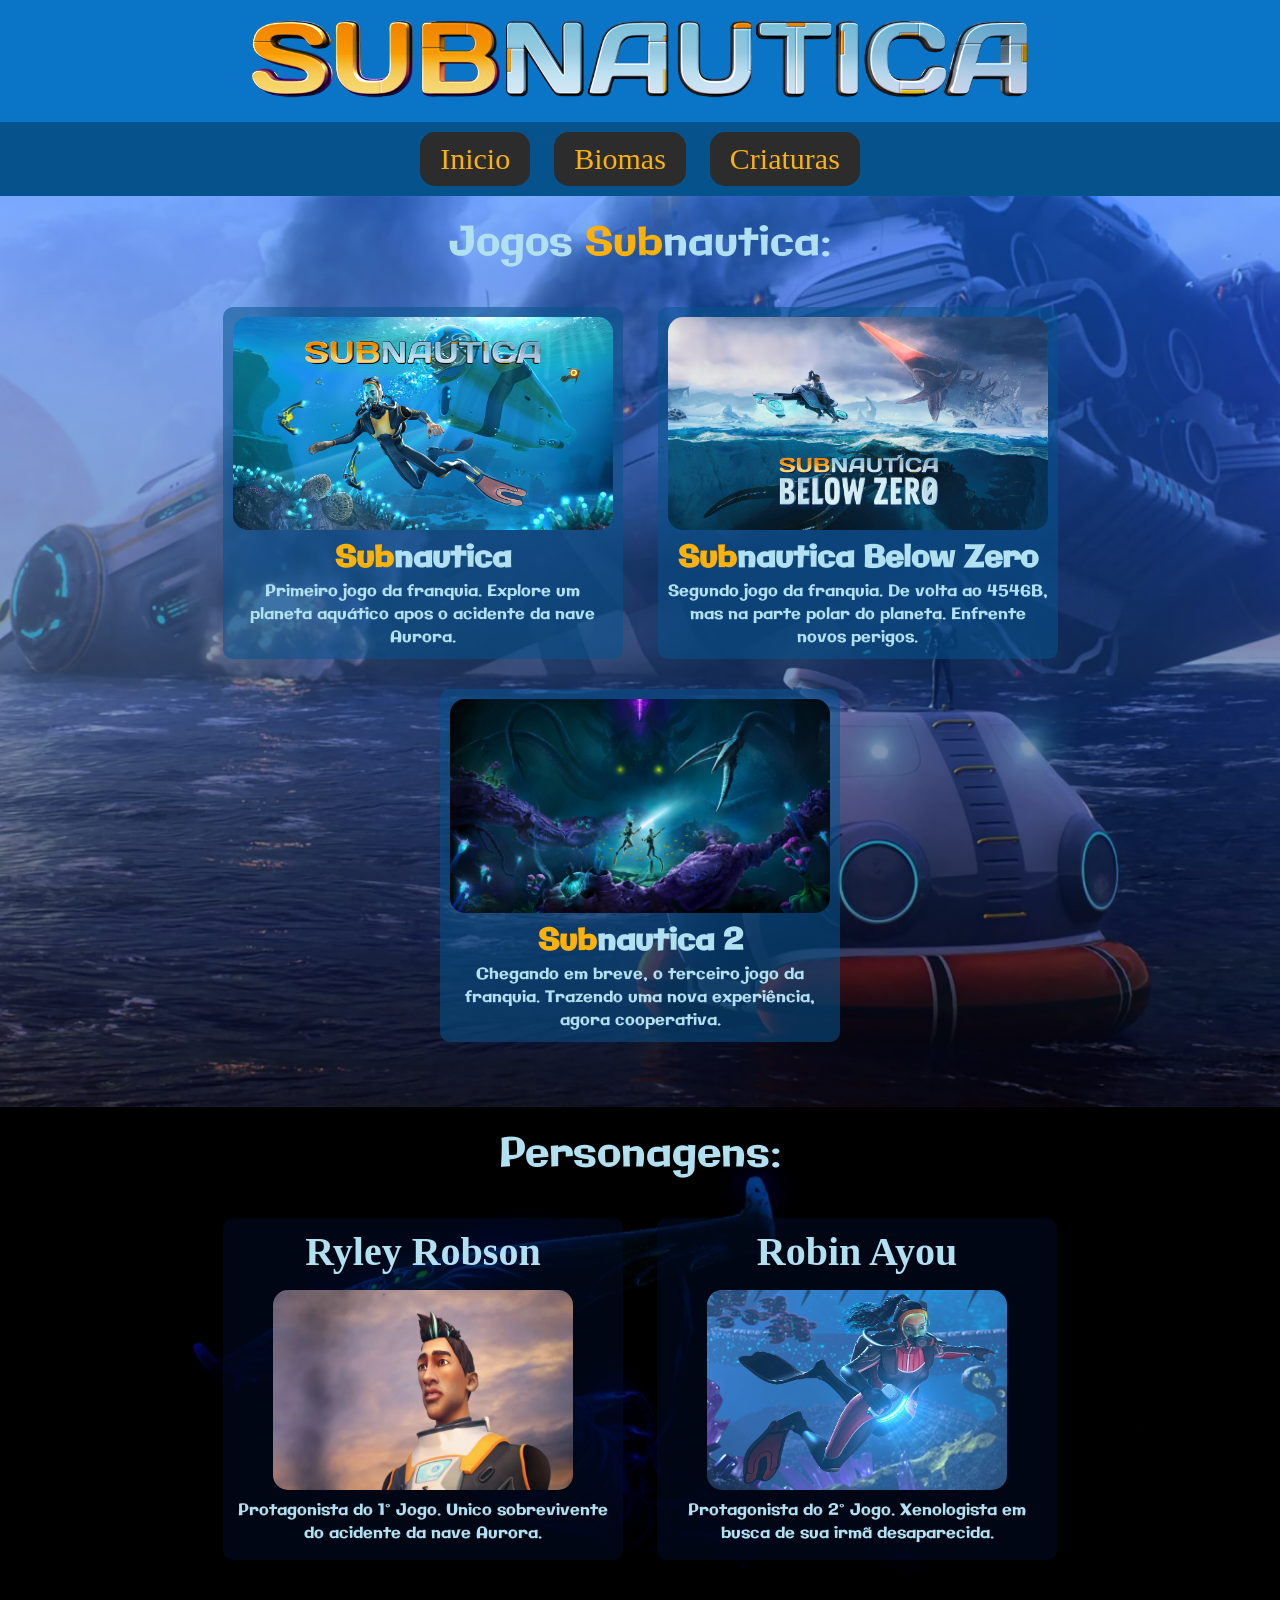
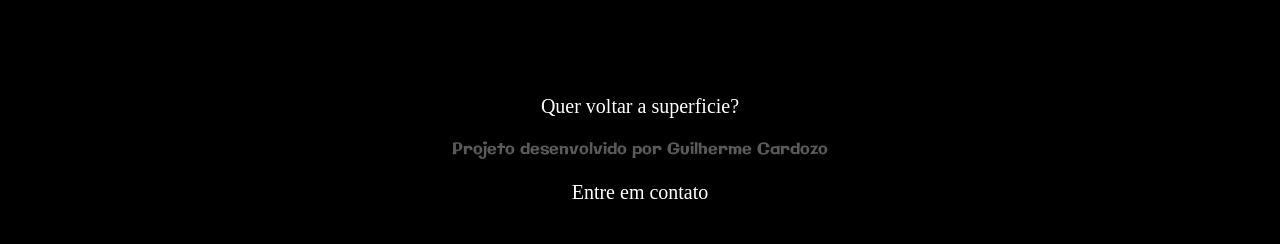
<file: index.html>
<!DOCTYPE html>
<html lang="pt-br">
<head>
    <meta charset="UTF-8">
    <meta name="viewport" content="width=device-width, initial-scale=1.0">
    <link rel="shortcut icon" href="./imagens/favicon.png">
    <title>Página de Inicio - Subnautica</title>
    <link rel="stylesheet" href="./style.css">
</head>
<body>
    <header id="header-index"> <!--Cabeçalho do Site-->
        <img src="./imagens/Subnautica_logo.png" alt="subnautica" width="800px">
    </header>
    <nav> <!--Menu de Navegação-->
        <a href="./index.html">Inicio</a>
        <a href="./biomas.html">Biomas</a>
        <a href="./criaturas.html">Criaturas</a>
    </nav>
    <main><!--Conteúdo Principal do Site-->
        <section id="jogos">
            <h2>Jogos <span class="sub">Sub</span>nautica:</h2>

            <article class="card"> <!--Card Subnautica-->
                <img src="./imagens/Subnautica.jfif" alt="Ryley">
                <h3><span class="sub">Sub</span>nautica</h3>
                <p>Primeiro jogo da franquia. Explore um planeta aquático apos o acidente da nave Aurora.</p>
            </article>

            <article class="card"> <!--Card Subnautica Below Zero-->
                <img src="./imagens/Subnautica-Below-Zero.jpg" alt="below_zero">
                <h3><span class="sub">Sub</span>nautica Below Zero</h3>
                <p>Segundo jogo da franquia. De volta ao 4546B, mas na parte polar do planeta. Enfrente novos perigos.</p>
            </article>
            
            <article class="card"> <!--Card Subnautica 2-->
                <img src="./imagens/subnautica_2.webp" alt="subnautica_2">
                <h3><span class="sub">Sub</span>nautica 2</h3>
                <p>Chegando em breve, o terceiro jogo da franquia. Trazendo uma nova experiência, agora cooperativa.</p>
            </article>
        </section>

        <section id="personagens"> <!--Seção de personagens-->
            <h2>Personagens:</h2>
            
            <article class="protagonistas">
                <h3>Ryley Robson</h3>
                <img src="./imagens/Ryley_Robson.webp" alt="Ryley">
                <p>Protagonista do 1° Jogo. Unico sobrevivente do acidente da nave Aurora.</p>
            </article>

            <article class="protagonistas">
                <h3>Robin Ayou</h3>
                <img src="./imagens/Robin_ayou.webp" alt="Robin">
                <p>Protagonista do 2° Jogo. Xenologista em busca de sua irmã desaparecida.</p>
            </article>
        </section>
    </main>

    <footer>
        <a href="#header-index">Quer voltar a superficie?</a>
        <p>Projeto desenvolvido por Guilherme Cardozo</p>
        <a href="https://guikardz0.github.io/Portifolio/" target="_blank">Entre em contato</a>
    </footer>
</body>
</html>
</file>
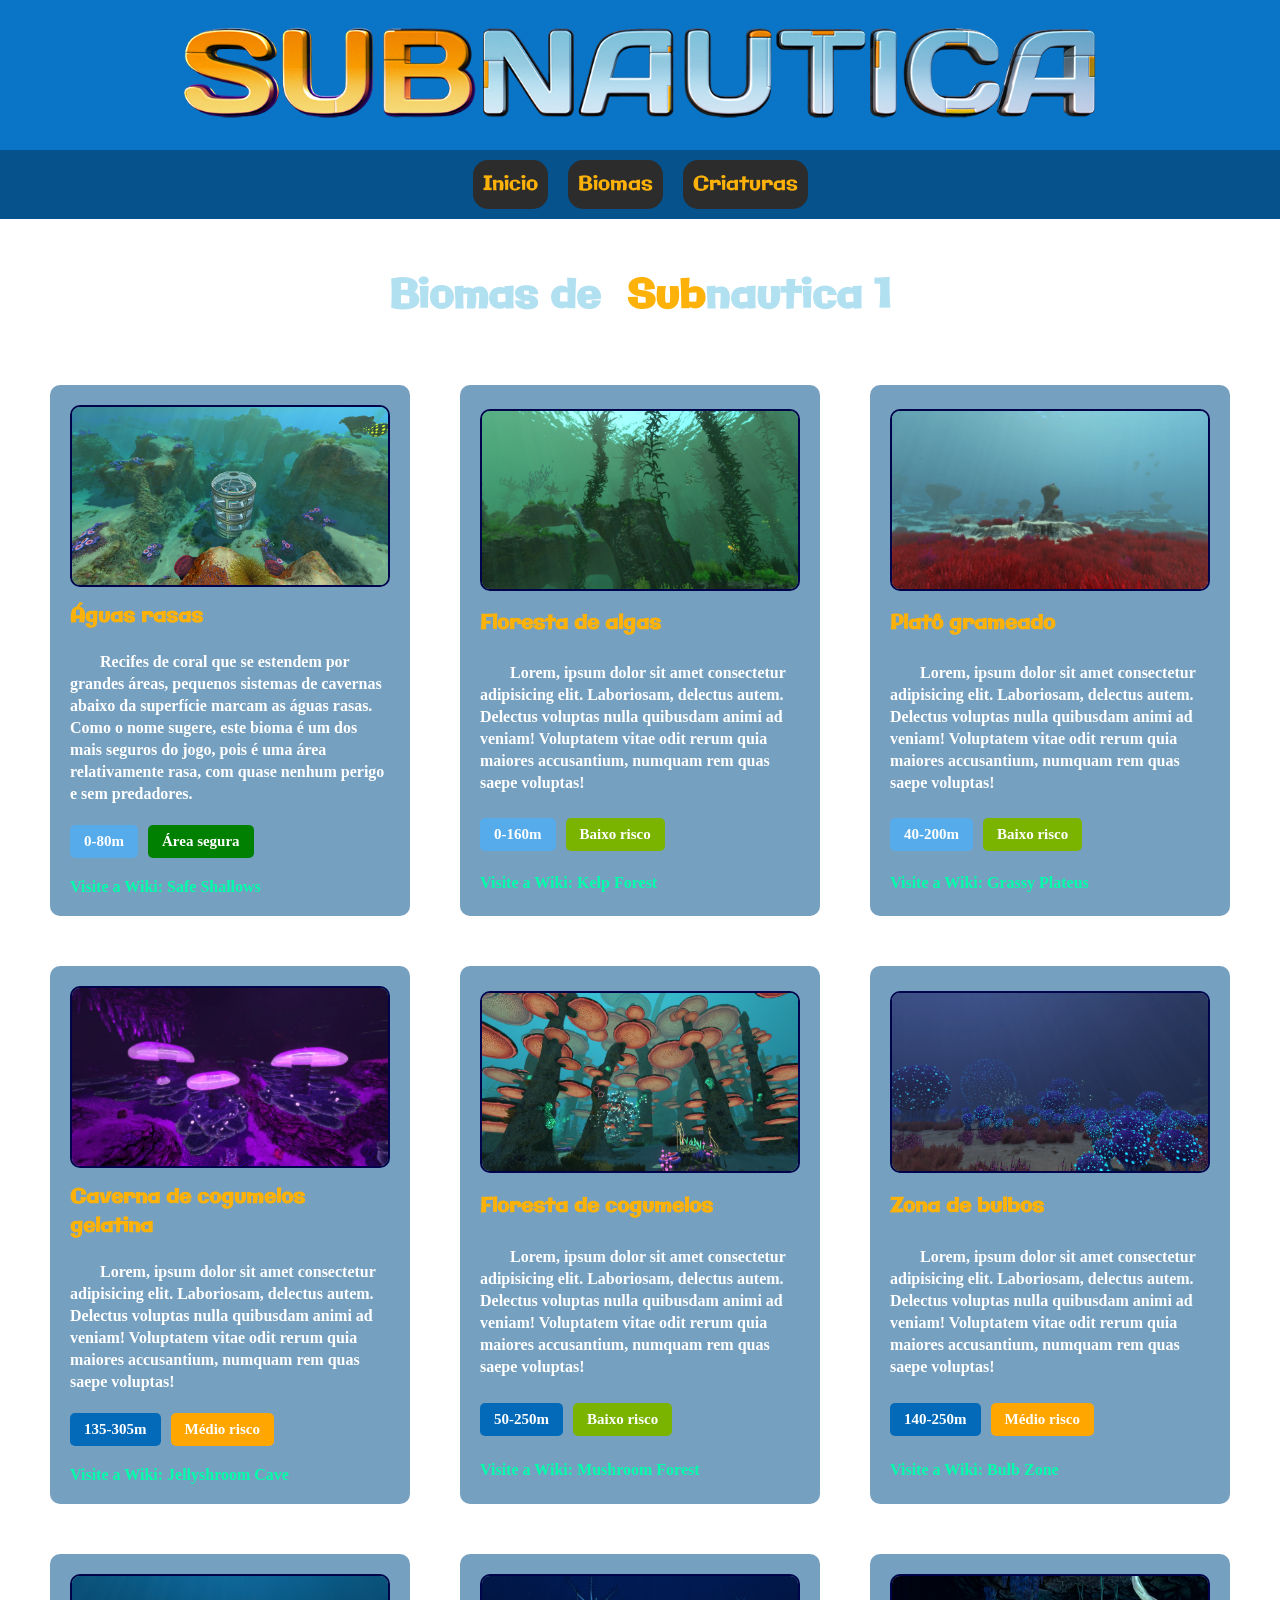
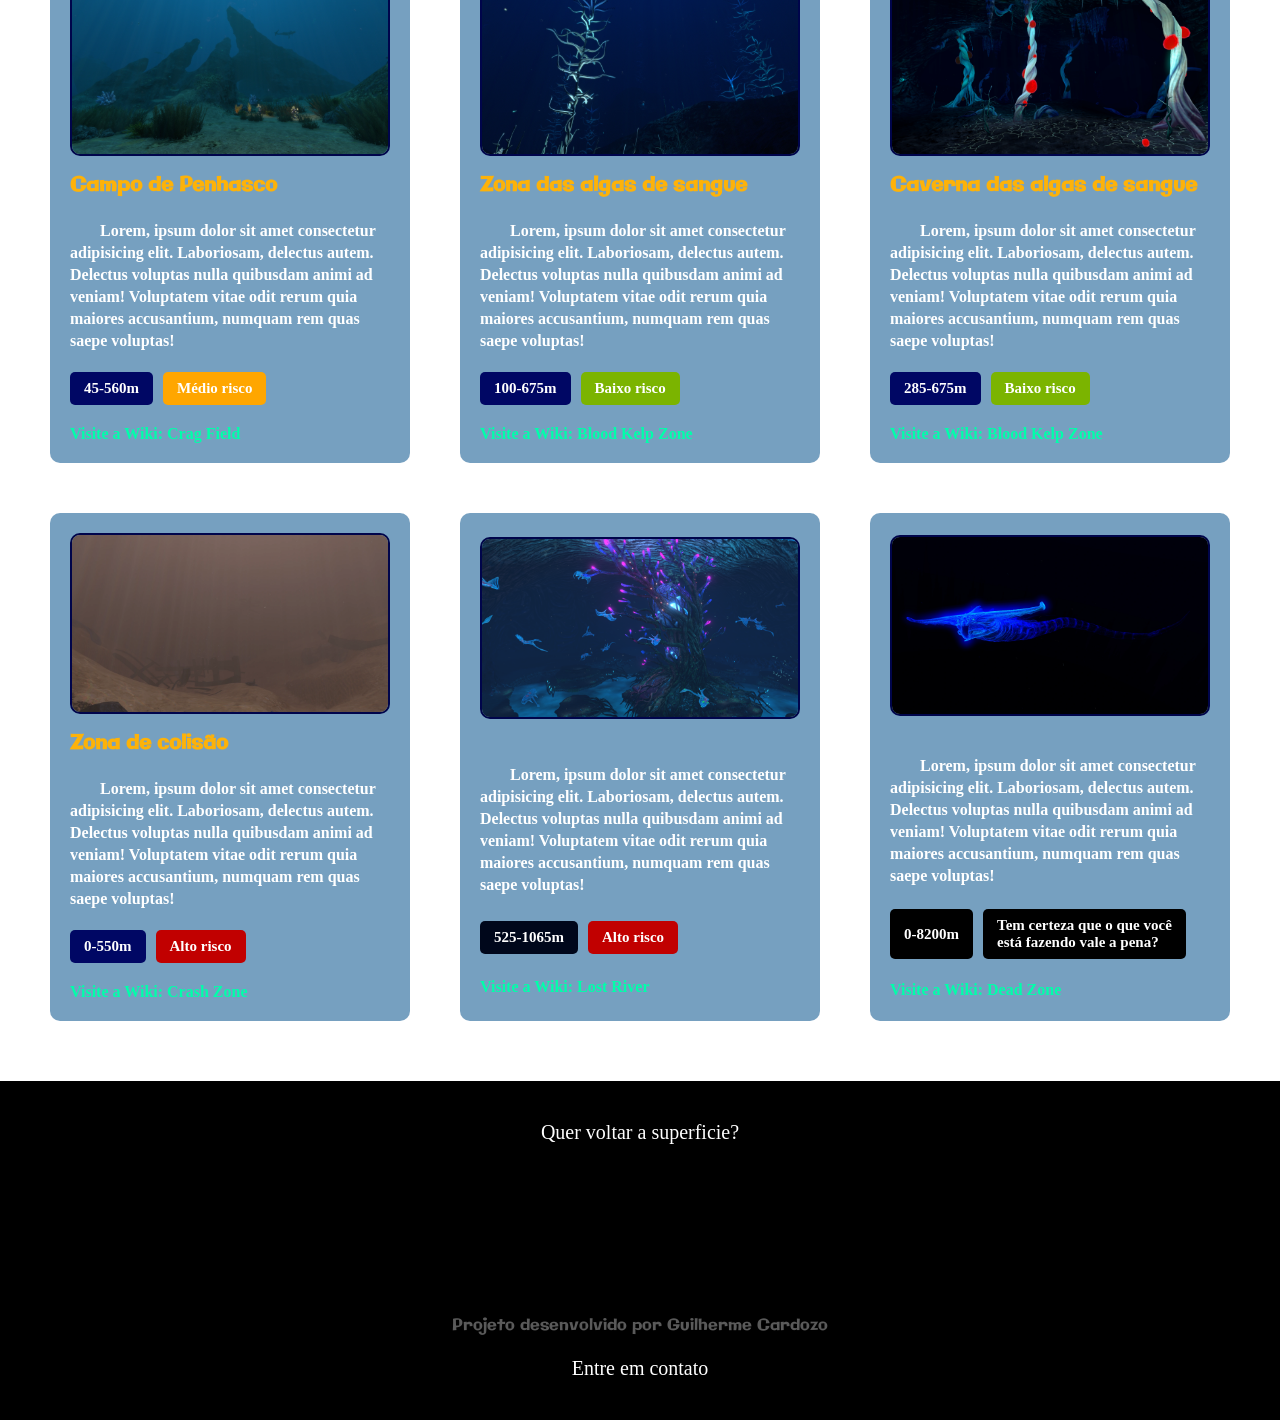
<file: biomas.html>
<!DOCTYPE html>
<html lang="pt-br">

<head>
    <meta charset="UTF-8">
    <meta name="viewport" content="width=device-width, initial-scale=1.0">
    <link rel="shortcut icon" href="./imagens/favicon.png" type="image/x-icon">
    <title>Biomas - Subnautica</title>
    <link rel="stylesheet" href="./biomas.css">
</head>

<body>
    <header id="header-biomas"> <!--Cabeçalho do Site-->

        <img src="./imagens/Subnautica_logo.png" alt="subnautica" width="800px">

        <nav> <!--Menu de Navegação-->
            <a href="./index.html">Inicio</a>
            <a href="./biomas.html">Biomas</a>
            <a href="./criaturas.html">Criaturas</a>
        </nav>

    </header>
    <main>
        <section id="biomas-subnautica"> <!--Seção de Biomas do Primeiro Jogo-->

            <h2>Biomas de <span class="sub">Sub</span>nautica 1</h2><!--Título da seção de biomas de subnautica 1-->
           
            <div class="container-biomas-subnautica">

                <article class="card"> <!--Artigo sobre as Safe Shallows-->
                    <img src="./imagens/biome-Safe-Shallows.jpg" alt="biome-Safe-Shallows">
                    <h3>Águas rasas</h3>
                    <p style="text-indent: 30px;">Recifes de coral que se estendem por grandes áreas, pequenos sistemas de cavernas abaixo da
                        superfície marcam as águas rasas. Como o nome sugere, este bioma é um dos mais seguros do jogo,
                        pois é uma área relativamente rasa, com quase nenhum perigo e sem predadores.</p>
                    <div class="tags">
                        <span class="tag raso">0-80m</span>
                        <span class="tag seguro">Área segura</span>
                    </div>
                    <a href="https://subnautica.fandom.com/wiki/Safe_Shallows" class="wiki" target="_blank">Visite a Wiki: Safe Shallows</a>
                </article>

                <article class="card"><!--Artigo sobre a Kelp Forest-->
                    <img src="./imagens/biome-Kelp-Forest.webp" alt="biome-Kelp-Forest">
                    <h3>Floresta de algas</h3>
                    <p style="text-indent: 30px;">Lorem, ipsum dolor sit amet consectetur adipisicing elit. Laboriosam, delectus autem. Delectus
                        voluptas nulla quibusdam animi ad veniam! Voluptatem vitae odit rerum quia maiores accusantium,
                        numquam rem quas saepe voluptas!</p>
                    <div class="tags">
                        <span class="tag raso">0-160m</span>
                        <span class="tag baixo">Baixo risco</span>
                    </div>
                    <a href="https://subnautica.fandom.com/wiki/Kelp_Forest" class="wiki" target="_blank">Visite a Wiki: Kelp Forest</a>
                </article>

                <article class="card">
                    <img src="./imagens/biome-Grassy_Plateaus.webp" alt="biome-Grassy_Plateaus">
                    <h3>Platô grameado</h3>
                    <p style="text-indent: 30px;">Lorem, ipsum dolor sit amet consectetur adipisicing elit. Laboriosam, delectus autem. Delectus
                        voluptas nulla quibusdam animi ad veniam! Voluptatem vitae odit rerum quia maiores accusantium,
                        numquam rem quas saepe voluptas!</p>
                    <div class="tags">
                        <span class="tag raso">40-200m</span>
                        <span class="tag baixo">Baixo risco</span>
                    </div>
                    <a href="https://subnautica.fandom.com/wiki/Grassy_Plateaus" class="wiki" target="_blank">Visite a Wiki: Grassy Plateus</a>
                </article>

                <article class="card">
                    <img src="./imagens/biome-Jellyshroom-Cave.webp" alt="biome-Jellyshroom-Cave">
                    <h3>Caverna de cogumelos gelatina</h3>
                    <p style="text-indent: 30px;">Lorem, ipsum dolor sit amet consectetur adipisicing elit. Laboriosam, delectus autem. Delectus
                        voluptas nulla quibusdam animi ad veniam! Voluptatem vitae odit rerum quia maiores accusantium,
                        numquam rem quas saepe voluptas!</p>
                    <div class="tags">
                        <span class="tag fundo">135-305m</span>
                        <span class="tag medio">Médio risco</span>
                    </div>
                    <a href="https://subnautica.fandom.com/wiki/Jellyshroom_Cave" class="wiki" target="_blank">Visite a Wiki: Jellyshroom Cave</a>
                </article>

                <article class="card">
                    <img src="./imagens/biome-Mushroom-forest.webp" alt="biome-Mushroom-forest">
                    <h3>Floresta de cogumelos</h3>
                    <p style="text-indent: 30px;">Lorem, ipsum dolor sit amet consectetur adipisicing elit. Laboriosam, delectus autem. Delectus
                        voluptas nulla quibusdam animi ad veniam! Voluptatem vitae odit rerum quia maiores accusantium,
                        numquam rem quas saepe voluptas!</p>
                    <div class="tags">
                        <span class="tag fundo">50-250m</span>
                        <span class="tag baixo">Baixo risco</span>
                    </div>
                    <a href="https://subnautica.fandom.com/wiki/Mushroom_Forest" class="wiki" target="_blank">Visite a Wiki: Mushroom Forest</a>
                </article>

                <article class="card">
                    <img src="./imagens/biome-Bulb-Zone.webp" alt="biome-Bulb-Zone">
                    <h3>Zona de bulbos</h3>
                    <p style="text-indent: 30px;">Lorem, ipsum dolor sit amet consectetur adipisicing elit. Laboriosam, delectus autem. Delectus
                        voluptas nulla quibusdam animi ad veniam! Voluptatem vitae odit rerum quia maiores accusantium,
                        numquam rem quas saepe voluptas!</p>
                    <div class="tags">
                        <span class="tag fundo">140-250m</span>
                        <span class="tag medio">Médio risco</span>
                    </div>
                    <a href="https://subnautica.fandom.com/wiki/Bulb_Zone" class="wiki" target="_blank">Visite a Wiki: Bulb Zone</a>
                </article>

                <article class="card">
                    <img src="./imagens/biome-Crag-Field.webp" alt="biome-Crag-Field">
                    <h3>Campo de Penhasco</h3>
                    <p style="text-indent: 30px;">Lorem, ipsum dolor sit amet consectetur adipisicing elit. Laboriosam, delectus autem. Delectus
                        voluptas nulla quibusdam animi ad veniam! Voluptatem vitae odit rerum quia maiores accusantium,
                        numquam rem quas saepe voluptas!</p>
                    <div class="tags">
                        <span class="tag profundo">45-560m</span>
                        <span class="tag medio">Médio risco</span>
                    </div>
                    <a href="https://subnautica.fandom.com/wiki/Crag_Field" class="wiki" target="_blank">Visite a Wiki: Crag Field</a>
                </article>

                <article class="card">
                    <img src="./imagens/biome-Blood-Kelp-Zone.webp" alt="biome-Blood-Kelp-Zone">
                    <h3>Zona das algas de sangue</h3>
                    <p style="text-indent: 30px;">Lorem, ipsum dolor sit amet consectetur adipisicing elit. Laboriosam, delectus autem. Delectus
                        voluptas nulla quibusdam animi ad veniam! Voluptatem vitae odit rerum quia maiores accusantium,
                        numquam rem quas saepe voluptas!</p>
                    <div class="tags">
                        <span class="tag profundo">100-675m</span>
                        <span class="tag baixo">Baixo risco</span>
                    </div>
                    <a href="https://subnautica.fandom.com/wiki/Blood_Kelp_Zone" class="wiki" target="_blank">Visite a Wiki: Blood Kelp Zone</a>
                </article>

                <article class="card">
                    <img src="./imagens/biome-BloodKelp-Caves.webp" alt="biome-BloodKelp-Caves">
                    <h3>Caverna das algas de sangue</h3>
                    <p style="text-indent: 30px;">Lorem, ipsum dolor sit amet consectetur adipisicing elit. Laboriosam, delectus autem. Delectus
                        voluptas nulla quibusdam animi ad veniam! Voluptatem vitae odit rerum quia maiores accusantium,
                        numquam rem quas saepe voluptas!</p>
                    <div class="tags">
                        <span class="tag profundo">285-675m</span>
                        <span class="tag baixo">Baixo risco</span>
                    </div>
                    <a href="https://subnautica.fandom.com/wiki/Blood_Kelp_Caves" class="wiki" target="_blank">Visite a Wiki: Blood Kelp Zone</a>
                </article>

                <article class="card">
                    <img src="./imagens/biome-Crash-Zone.webp" alt="biome-Crash-Zone">
                    <h3>Zona de colisão</h3>
                    <p style="text-indent: 30px;">Lorem, ipsum dolor sit amet consectetur adipisicing elit. Laboriosam, delectus autem. Delectus
                        voluptas nulla quibusdam animi ad veniam! Voluptatem vitae odit rerum quia maiores accusantium,
                        numquam rem quas saepe voluptas!</p>
                    <div class="tags">
                        <span class="tag profundo">0-550m</span>
                        <span class="tag alto">Alto risco</span>
                    </div>
                    <a href="https://subnautica.fandom.com/wiki/Crash_Zone" class="wiki" target="_blank">Visite a Wiki: Crash Zone</a>
                </article>

                <article class="card">
                    <img src="./imagens/biome-Lost-river.png" alt="biome-Lost-river">
                    <h3></h3>
                    <p style="text-indent: 30px;">Lorem, ipsum dolor sit amet consectetur adipisicing elit. Laboriosam, delectus autem. Delectus
                        voluptas nulla quibusdam animi ad veniam! Voluptatem vitae odit rerum quia maiores accusantium,
                        numquam rem quas saepe voluptas!</p>
                    <div class="tags">
                        <span class="tag profundezas">525-1065m</span>
                        <span class="tag alto">Alto risco</span>
                    </div>
                    <a href="https://subnautica.fandom.com/wiki/Lost_River" class="wiki" target="_blank">Visite a Wiki: Lost River</a>
                </article>

                <article class="card">
                    <img src="./imagens/biome-dead-zone.webp" alt="biome-dead-zone">
                    <h3></h3>
                    <p style="text-indent: 30px;">Lorem, ipsum dolor sit amet consectetur adipisicing elit. Laboriosam, delectus autem. Delectus
                        voluptas nulla quibusdam animi ad veniam! Voluptatem vitae odit rerum quia maiores accusantium,
                        numquam rem quas saepe voluptas!</p>
                    <div class="tags">
                        <span class="tag dead">0-8200m</span>
                        <span class="tag dead">Tem certeza que o que você<br> está fazendo vale a pena?</span>
                    </div>
                    <a href="" class="wiki">Visite a Wiki: Dead Zone</a>
                </article>
            </div>
        </section>
    </main>

    <footer>
        <a href="#header-biomas">Quer voltar a superficie?</a>
        <p>Projeto desenvolvido por Guilherme Cardozo</p>
        <a href="https://guikardz0.github.io/Portifolio/" target="_blank">Entre em contato</a>
    </footer>
</body>

</html>
</file>
<file: style.css>
@import url('https://fonts.cdnfonts.com/css/mobitale-original');
@import url('https://fonts.googleapis.com/css2?family=Galindo&display=swap');

*{
    box-sizing: border-box;
    scroll-behavior: smooth;
    margin: 0%;
    padding: 0%;
}


body{ /* onfigurações da caixa que engloba todo o conteúdo do site*/
    text-align: center;
    background-color: rgb(0, 7, 27);
    color: rgb(177, 224, 241);
}




/*Configurações do cabeçalho da página*/




header{ /* Configurações das características de todo conteúdo do header */
    background-color: rgb(10, 117, 199);
    padding: 5px;
}   


nav a{ /* Configurações das características de todo conteúdo dos links do nav */
    color: rgb(253, 178, 9); /*Cor do texto*/
    text-decoration: none; /*Remove a linha inferior do link*/
    font-size: 30px; /*Muda o tamanho da fonte dos links do nav*/
    display: inline-block; /*Muda o formato*/
    background-color: rgb(44, 44, 44); /*Muda a cor de fundo as âncoras*/
    margin: 10px; /*Adiciona margem externa entre as âncoras*/
    padding: 10px 20px;/*Adiciona margem interna para as âncoras do nav*/
    border-radius: 15px;/*Arredonda as arestas das caixas das âncoras*/
}

nav a:hover{ /*Configurações de animação para quando o mouse está sobre os link do menu de navegação*/
    background-color: rgb(73, 111, 236);
    transform:translateY(-5px);
    transition: 0.5s;
}

nav{ /*Configurações do menu de navegação do site*/
    background-color: rgb(6, 82, 141);
}




/*CSS para a seção de Jogos*/




.card{ /*Configurações das caixas que englobam os  cards de jogos*/
    display: inline-block;
    width: 400px;
    margin: 15px;
    padding: 10px;
    background-color: rgba(6, 83, 141, 0.548);
    border-radius: 10px;
}

.card img{ /*Configurações das imagens dos cards da seção jogos*/
    width: 100%;
    height: 100%;
    border-radius: 15px;
}

.card:hover{ /*Configurações da animação dos cards para quando o mouse está em cima*/
    transform: translateY(-20px);
    transition: 0.5s;
    background-color: rgb(0, 7, 27);
}


#jogos h2{ /*Configurações do título da seção de jogos*/
    font-family: "Galindo", sans-serif;
    font-weight: 400;
    font-style: normal;
    padding: 20px;
    font-size: 40px;
}

#jogos{ /*Configurações da caixa que engloba toda a seção de jogos*/
    background-image: linear-gradient(rgba(0, 102, 255, 0.5), rgba(0, 0, 0, 0.5)), url(./imagens/subnautica_banner.jpg);
    background-size: cover;
    background-repeat: no-repeat;
    background-position: center;
    font-family: "Galindo", sans-serif;
    font-weight: 400;
    font-style: normal;
    padding-bottom: 50px;
}

#jogos h3{ /*Configurações do título da seção de jogos*/
    font-size: 30px;
}

.sub{ /*Configurações para a parte amarela dos títulos ">sub<nautica"*/
    color: rgb(253, 178, 9);
}





/*CSS para a seção de personagens*/





#personagens{ /*Configurações da caixa que engloba toda a seção de personagens*/
    background-image: linear-gradient(rgba(0, 0, 0, 0.5), rgba(0, 0, 0, 0.5)), url(./imagens/ghost2.webp);
    background-repeat: no-repeat;
    background-size: cover;
}

#personagens h2{ /*Configurações do título da seção de personagens*/
    font-family: "Galindo", sans-serif;
    font-weight: 400;
    font-style: normal;
    padding: 20px;
    font-size: 40px;
}

.protagonistas{ /*Configurações dos cards dos personagens*/
    display: inline-block;
    width: 400px;
    margin: 15px;
    padding: 10px;
    border-radius: 10px;
    background-color: rgba(1, 13, 45, 0.464);
}

.protagonistas img{ /*Configurações das imagens da seção de personagens*/
    width: 300px;
    height: 200px;
    border-radius: 15px;
    margin-top: 15px;
}

.protagonistas h3{ /*Configurações dos nomes dos personagens*/
    font-size: 40px;
}

.protagonistas p{ /*Configurações das descrições dos personagens*/
    font-family: "Galindo", sans-serif;
    font-weight: 400;
    font-style: normal;
    margin: 5px;
}

.protagonistas:hover{ /*Configurações de animação para quando o mouse está em cima dos cards*/
    transform: translateY(-20px);
    transition: 0.5s;
    background-color: rgb(0, 0, 0);
}




/*CSS para o footer*/




footer{ /*Configurações da caixa que engloba todo o footer*/
    background-color: black;
    padding: 100px 0px 20px 0px;
    display: flex;
    justify-content: center;
    align-items: center;
    flex-direction: column;
}

footer p{ /*Configurações do parágrafo do footer*/
    font-family: "Galindo", sans-serif;
    color: rgb(90, 90, 90);
}

footer a{ /*Configurações do link no footer*/
    color: white;
    text-decoration: none;
    font-size: 20px;
    padding: 20px;
}
</file>
<file: biomas.css>
@import url('https://fonts.cdnfonts.com/css/mobitale-original');
@import url('https://fonts.googleapis.com/css2?family=Galindo&display=swap');

*{
    box-sizing: border-box;
    scroll-behavior: smooth;
    margin: 0%;
    padding: 0%;
}


body{
    display: flex;
    flex-direction: column;
    align-items: center;
    cursor: url(./imagens/peeperCursor.png) auto;
}

.sub{ /*Configurações para a parte amarela dos títulos ">sub<nautica"*/
    color: rgb(253, 178, 9);
    padding-left: 15px;
}





/*Configurações do cabeçalho da página*/





header{ /* Configurações das características de todo conteúdo do header */
    background-color: rgb(10, 117, 199);
    width: 100%;
    text-align: center;
}   

header img{ /*Configurações da imagem do cabeçalho*/
    width: 75%;
    padding: 10px;
}

nav a{ /* Configurações das características de todo conteúdo dos links do nav */
    color: rgb(253, 178, 9);
    text-decoration: none;
    font-size: 20px;
    display: flexbox;
    justify-content: center;
    font-family: "Galindo", sans-serif;
    background-color: rgb(44, 44, 44); 
    margin: 10px;
    padding: 10px;
    border-radius: 15px;
}

nav a:hover{ /*Configurações de animação para quando o mouse está sobre os link do menu de navegação*/
    background-color: rgb(73, 111, 236);
    transform:translateY(-5px);
    transition: 0.5s;
}

nav{ /*Configurações do menu de navegação do site*/
    display: flex;
    justify-content: center;
    background-color: rgb(6, 82, 141);
    width: 100%;
}




/*Configurações da seção de biomas do primeiro jogo*/




#biomas-subnautica{ /*Configurações da caixa que engloba todos os biomas do primeiro jogo*/
    background-image: linear-gradient(rgba(0, 5, 45, 0.5)), url(./imagens/subnautica-map.jpg);
    background-size: cover;
    background-repeat:no-repeat;
    background-position: center;
    color: white;
}

#biomas-subnautica h2{ /*Configurações do título da seção de biomas de subnautica 1*/
    font-size: 40px;
    font-family: "Galindo", sans-serif;
    color: rgb(177, 224, 241);
    padding: 50px;
    text-align: center;
}

.container-biomas-subnautica{
    display: flex;
    flex-wrap: wrap;
    padding-bottom: 50px;
    gap: 30px;
    justify-content: center;
    align-items: stretch;
}

.card{ /*Configurações das caixas que são os cards*/
    width: 360px;
    padding: 20px;
    margin: 10px;
    border-radius: 10px;
    background-color: rgba(6, 83, 141, 0.548);
    display: flex;
    flex-direction: column;
    justify-content: space-evenly;
    transition: 1s;
}

.card img{ /*Configurações das imagens dos cards de biomas*/
    width: 100%;
    border-radius: 10px;
    border: solid rgb(0, 5, 75) 2px;
    margin-bottom: 15px;
}

.card h3{ /*Configurações de Título do card*/
    font-family: "Galindo", sans-serif;
    color: rgb(253, 178, 9);
    font-size: 20px;
    padding-bottom: 20px;
}

.card p{ /*Configurações da descrição */
    font-weight: bold;
    margin-bottom: 20px;
    font-size: 16px;
    line-height: 22px;
}

.tags{ /*Configurações das caixas que englobam as tags dos cards*/
    display: flex;
    flex-wrap: wrap;
    gap: 10px;
}

.tag{ /*Configurações individuais das tags dos cards*/
    color: white;
    font-weight: bold;
    padding: 8px 14px;
    border-radius: 5px;
    font-size: 15px;
    display: flex;
    align-items: center;
}

/*Configurações das cores das tags*/

.raso{
    background-color: rgb(86, 171, 235);
}

.fundo{
    background-color: rgb(2, 106, 185);
}

.profundo{
    background-color: rgb(0, 7, 100);
}

.profundezas{
    background-color: rgb(0, 7, 27);
}

.dead{
    background-color: black;
}

.seguro{
    background-color: green;
}

.baixo{
    background-color: rgb(123, 180, 0);
}

.medio{
    background-color: rgb(255, 166, 0);
}

.alto{
    background-color: rgb(193, 0, 0);
}

/*Fim das configurações das cores das tags*/

.card a{
    color: rgb(0, 255, 170);
    font-weight: 900;
    padding-top: 20px;
    text-decoration: none;
}

.card:hover{ /*Configurações da animação dos cards para quando o mouse está sobre eles*/
    background-color: rgba(9, 13, 26, 0.75);
    transform: translateY(-10px);
    transition: 1s;
    box-shadow: 0 0 20px rgb(10, 117, 199);
}






















/*CSS para o footer*/




footer{ /*Configurações da caixa que engloba todo o footer*/
    background-color: black;
    padding:20px 0px 20px 0px;
    display: flex;
    justify-content: center;
    align-items: center;
    flex-direction: column;
    width: 100%;
    transition: 1s;
}

footer p{ /*Configurações do parágrafo do footer*/
    font-family: "Galindo", sans-serif;
    color: rgb(90, 90, 90);
    padding: 150px 0px 0px 0px;
    text-align: center;
}

footer a{ /*Configurações do link no footer*/
    color: white;
    text-decoration: none;
    font-size: 20px;
    padding: 20px;
}

footer:hover{
    color: rgb(253, 178, 9);
    box-shadow: 0 0 20px rgb(2, 106, 185);
    transition: 1s;
}










/* RESPONSIVO */





@media(max-width:600px){
    #biomas-subnautica h2{
        font-size: 40px;
    }

    .card{
        width: 100%;
        margin: 0px 20px;
    }
}
</file>
